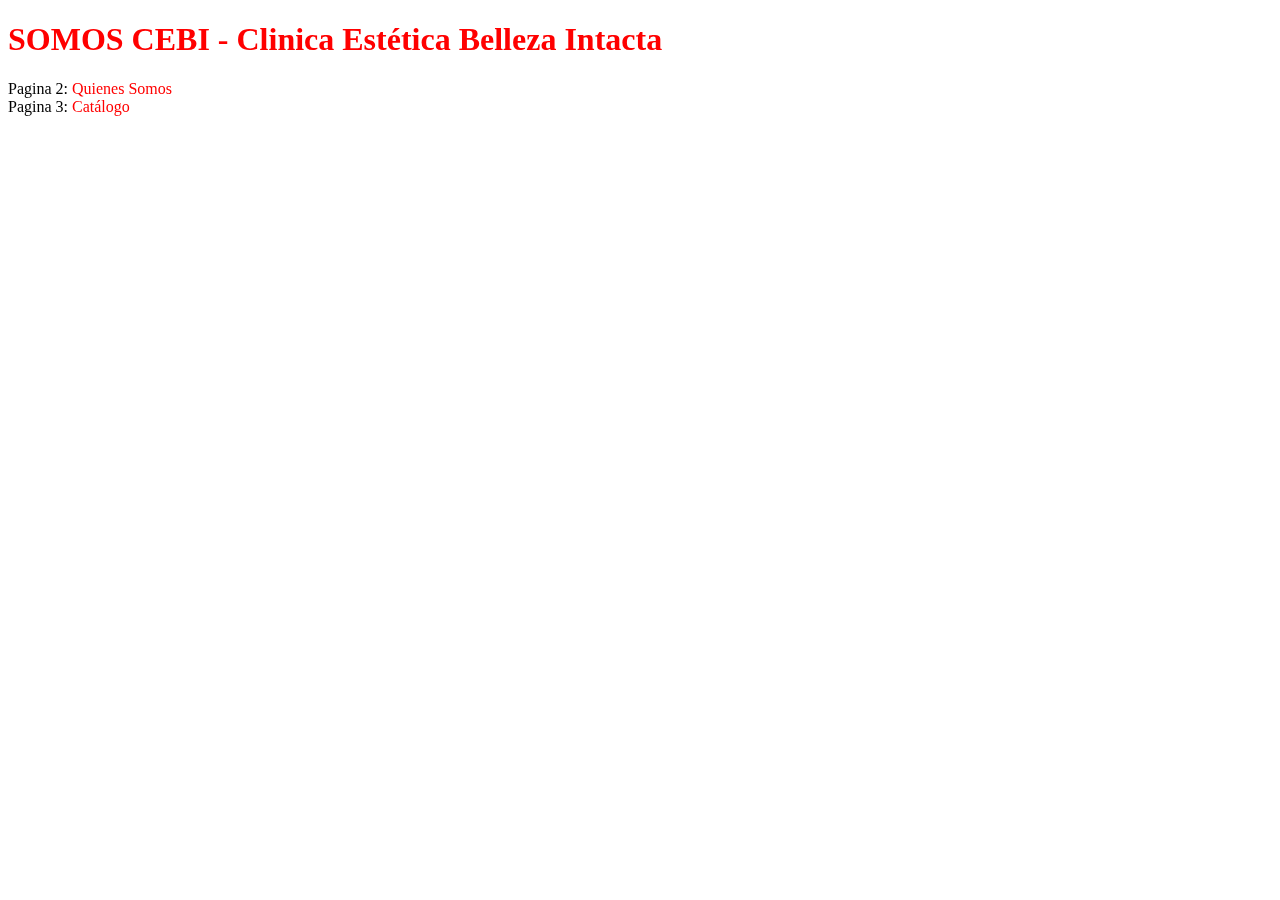
<file: index.html>
<!DOCTYPE html>
<html>
<head>
    <title>Clinica estética Belleza intacta- CEBI</title>
    <link rel="stylesheet" type="text/css" href="/estiv2.css">
</head>
<body>
    <div class="background"></div>
    <h1 style="color: red;">SOMOS CEBI - Clinica Estética Belleza Intacta </h1>
    <li>
        Pagina 2: <a href="dos.html" style="text-decoration: none; color: red;">Quienes Somos</a>
    </li>
    <li>
        Pagina 3: <a href="tres.html" style="color: red;">Catálogo</a>
    </li>
    <script src="funciones.Js"></script>
</body>
</html>
</file>
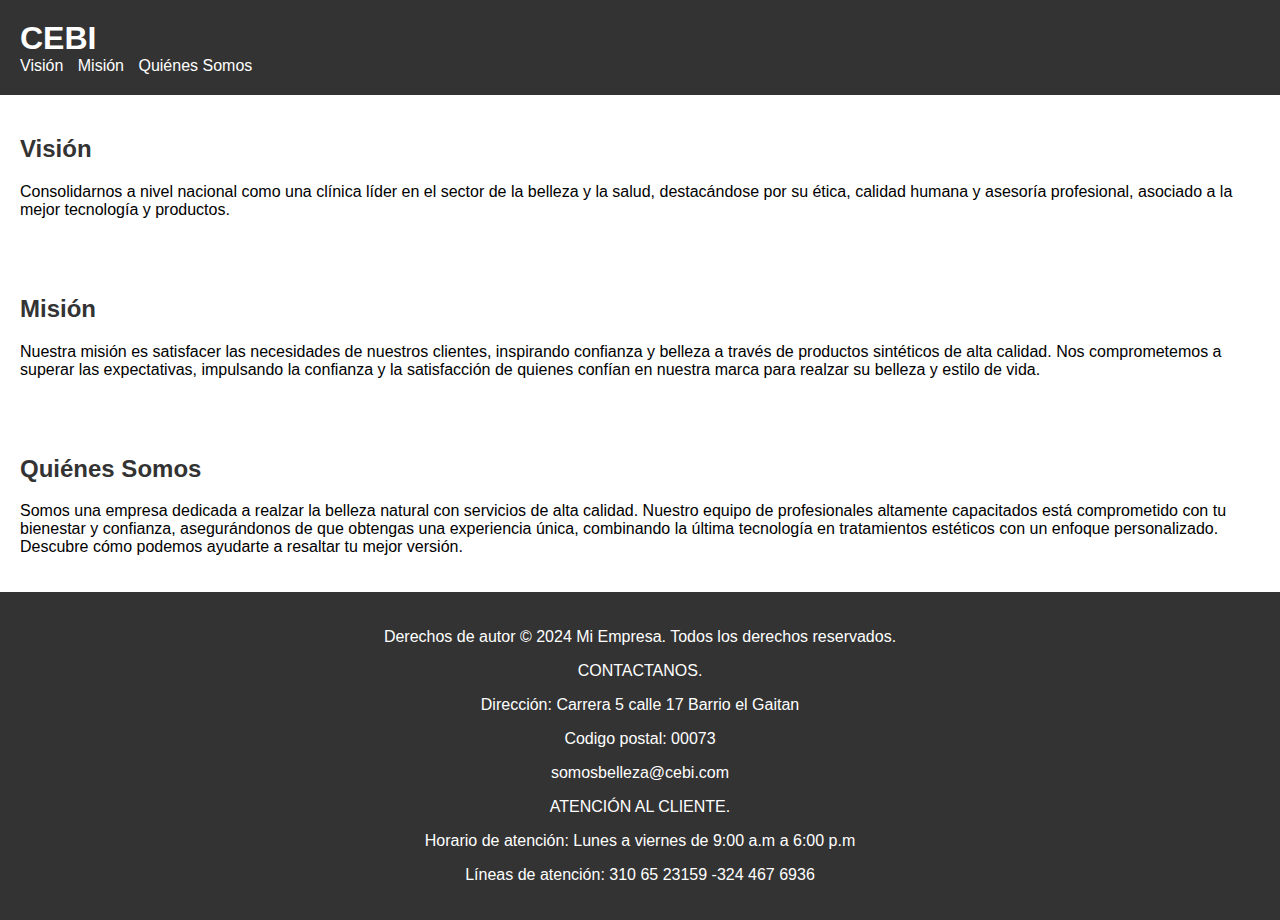
<file: dos.html>
<!DOCTYPE html>
<html>
<head>
    <link rel="stylesheet" href="/quienes.css">
    <title>CEBI</title>
</head>
<body>
    <header>
        <h1>CEBI</h1>
        <nav>
            <ul>
                <li><a href="#vision">Visión</a></li>
                <li><a href="#mision">Misión</a></li>
                <li><a href="#valores-corporativos">Quiénes Somos</a></li>
            </ul>
        </nav>
    </header>
    
    <section id="vision">
        <h2>Visión</h2>
        <p>Consolidarnos a nivel nacional como una clínica líder en el sector de la belleza y la salud, destacándose por su ética, calidad humana y asesoría profesional, asociado a la mejor tecnología y productos.</p>
    </section>

    <section id="mision">
        <h2>Misión</h2>
        <p>Nuestra misión es satisfacer las necesidades de nuestros clientes, inspirando confianza y belleza a través de productos sintéticos de alta calidad. Nos comprometemos a superar las expectativas, impulsando la confianza y la satisfacción de quienes confían en nuestra marca para realzar su belleza y estilo de vida.</p>
    </section>
    
    <section id="valores-corporativos">
        <h2>Quiénes Somos</h2>
        <p>Somos una empresa dedicada a realzar la belleza natural con servicios de alta calidad. Nuestro equipo de profesionales altamente capacitados está comprometido con tu bienestar y confianza, asegurándonos de que obtengas una experiencia única, combinando la última tecnología en tratamientos estéticos con un enfoque personalizado. Descubre cómo podemos ayudarte a resaltar tu mejor versión.</p>
    </section>
    
    <footer>
        <p>Derechos de autor &copy; 2024 Mi Empresa. Todos los derechos reservados.</p>

    <p>CONTACTANOS.</p>
    <p>Dirección: Carrera 5 calle 17 Barrio el Gaitan</p>
    <p>Codigo postal: 00073</p>
    <p>somosbelleza@cebi.com</p>

    <p>ATENCIÓN AL CLIENTE.</p>
    <p>Horario de atención: Lunes a viernes de 9:00 a.m a 6:00 p.m </p>
    <p>Líneas de atención: 310 65 23159 -324 467 6936</p>

    </footer>
</body>
</html>
</file>
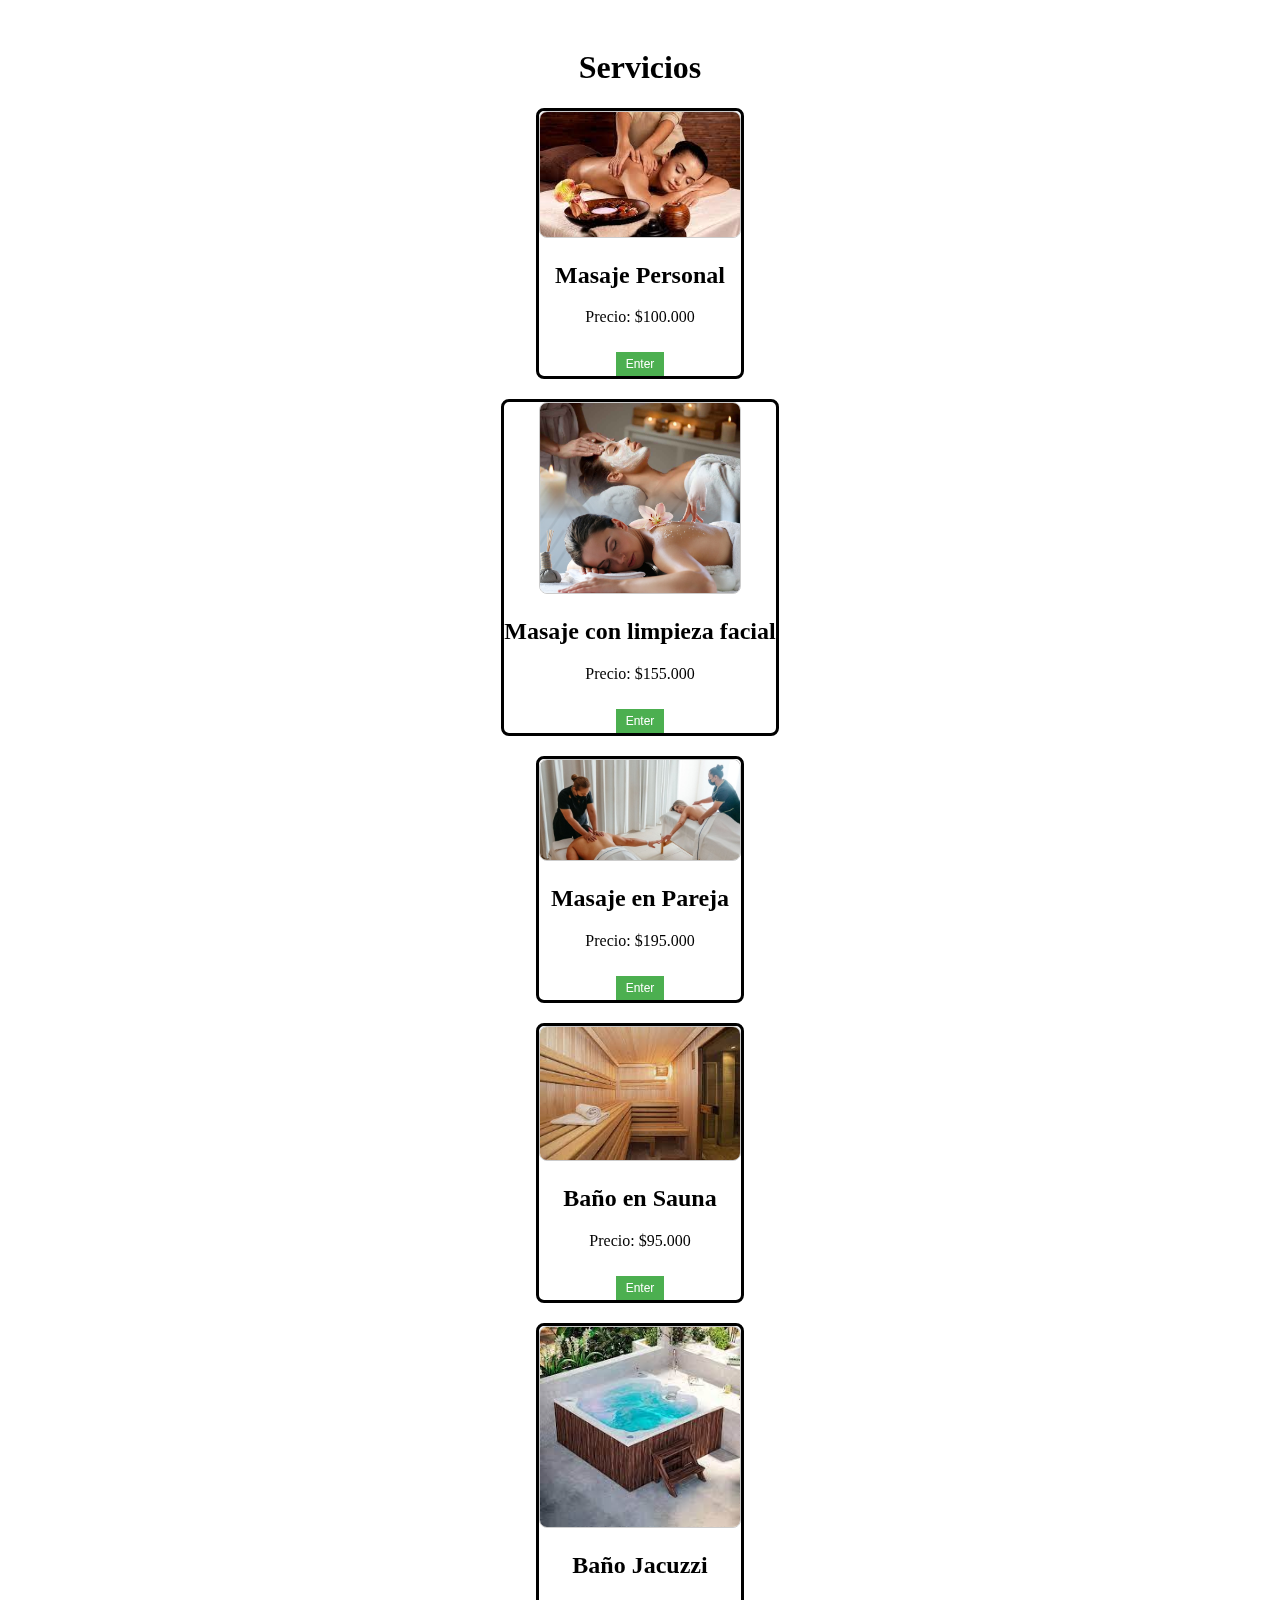
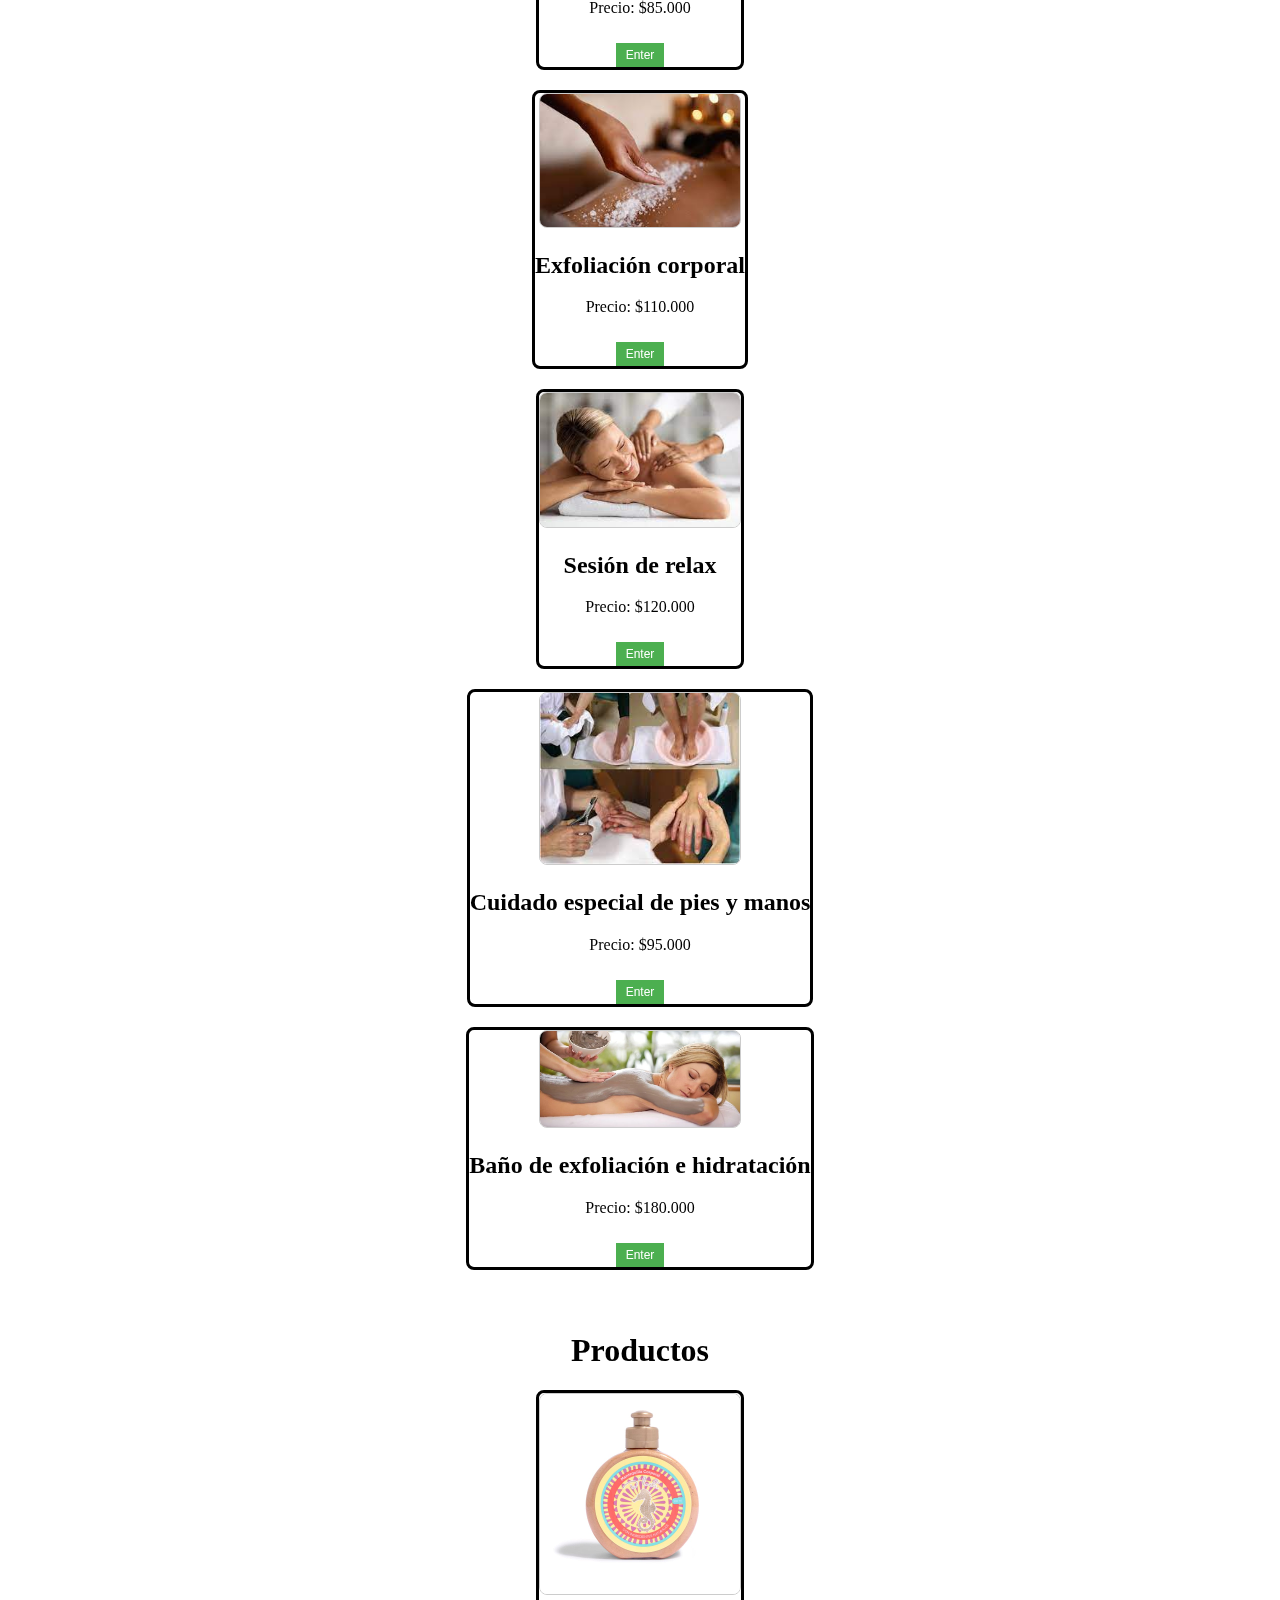
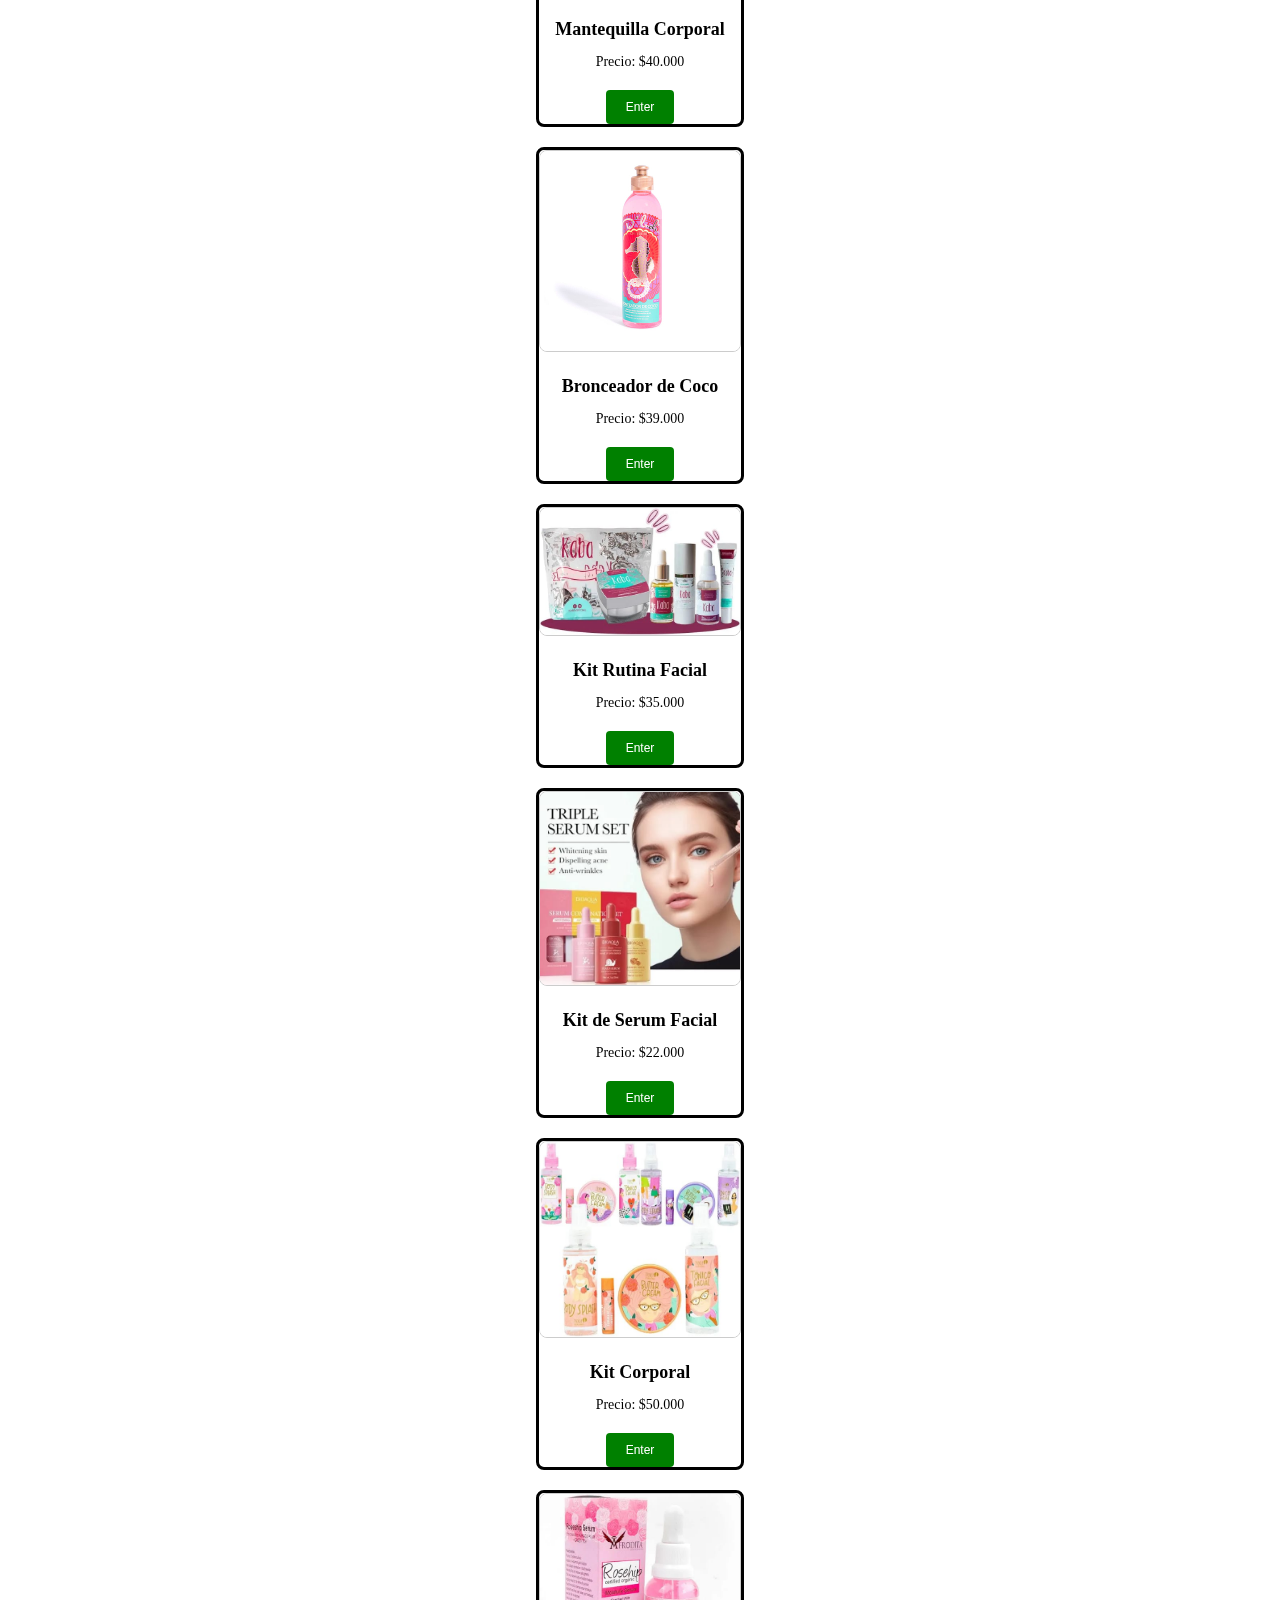
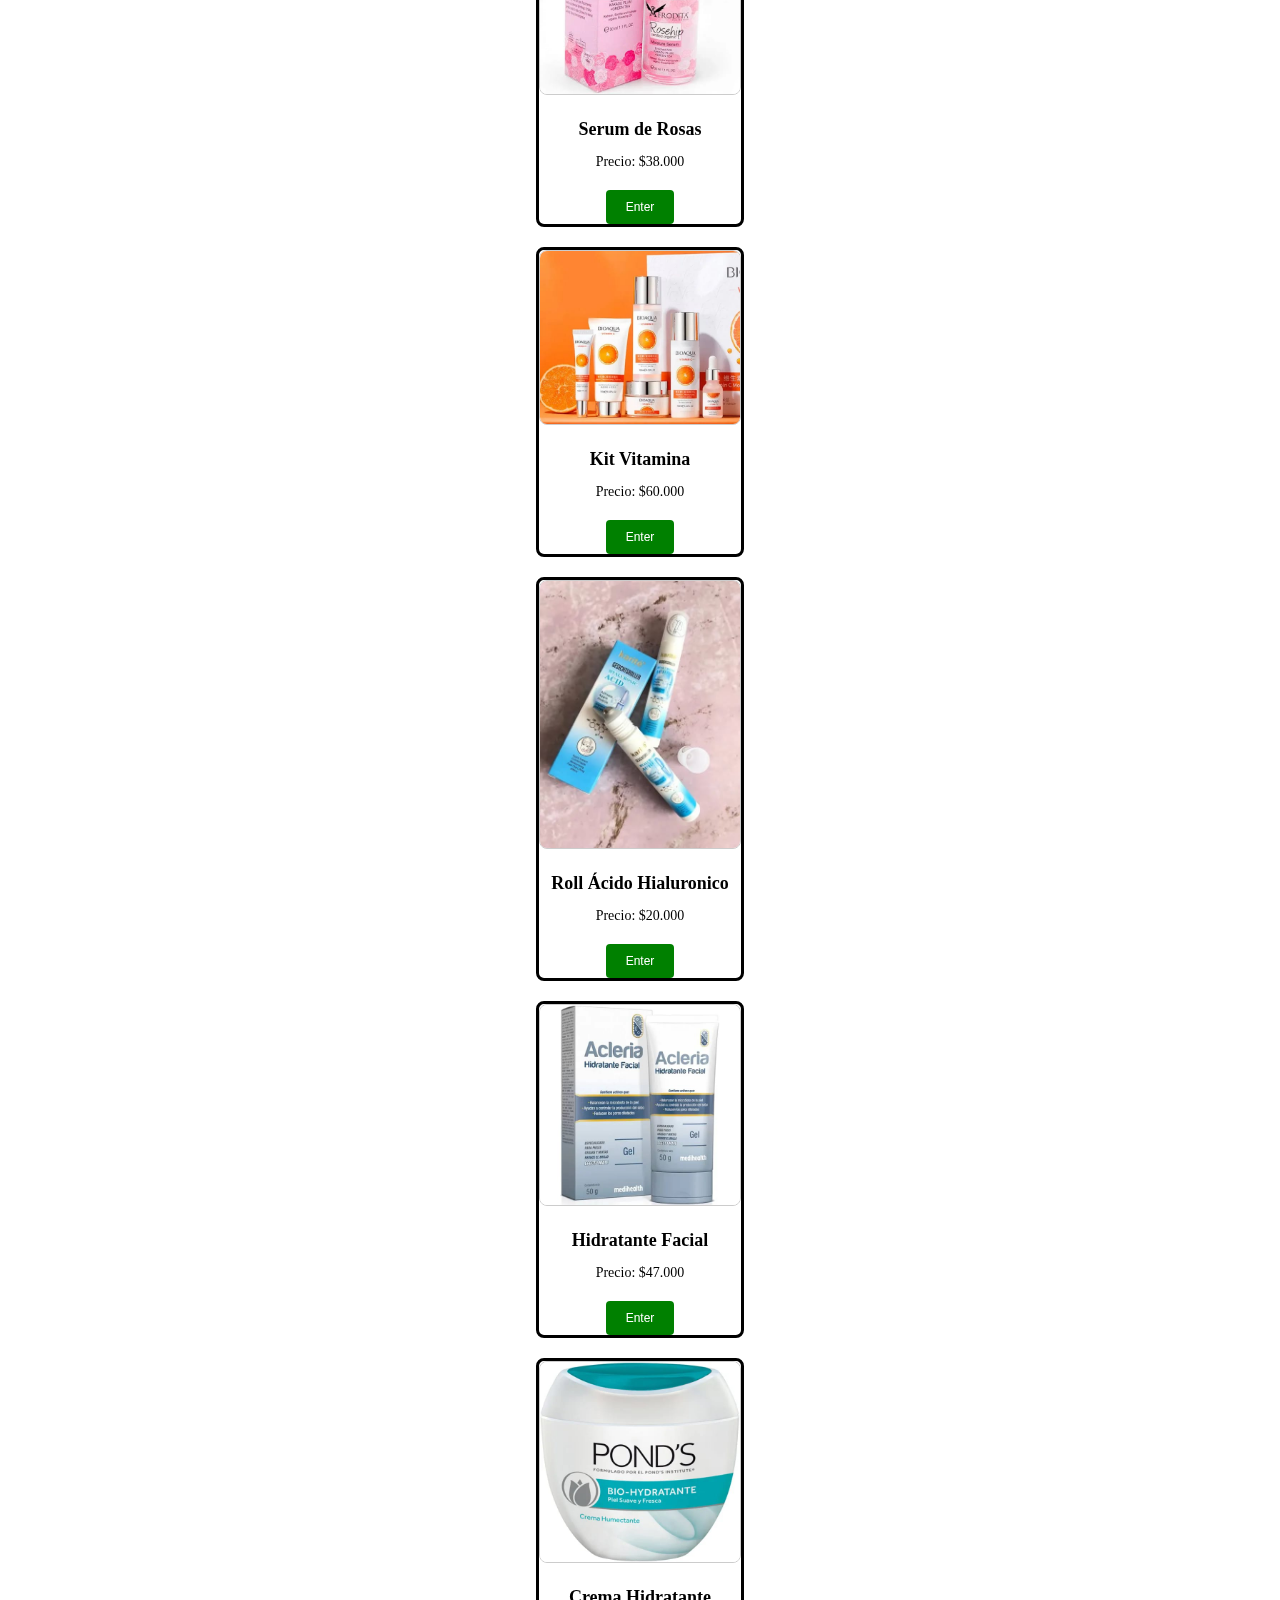
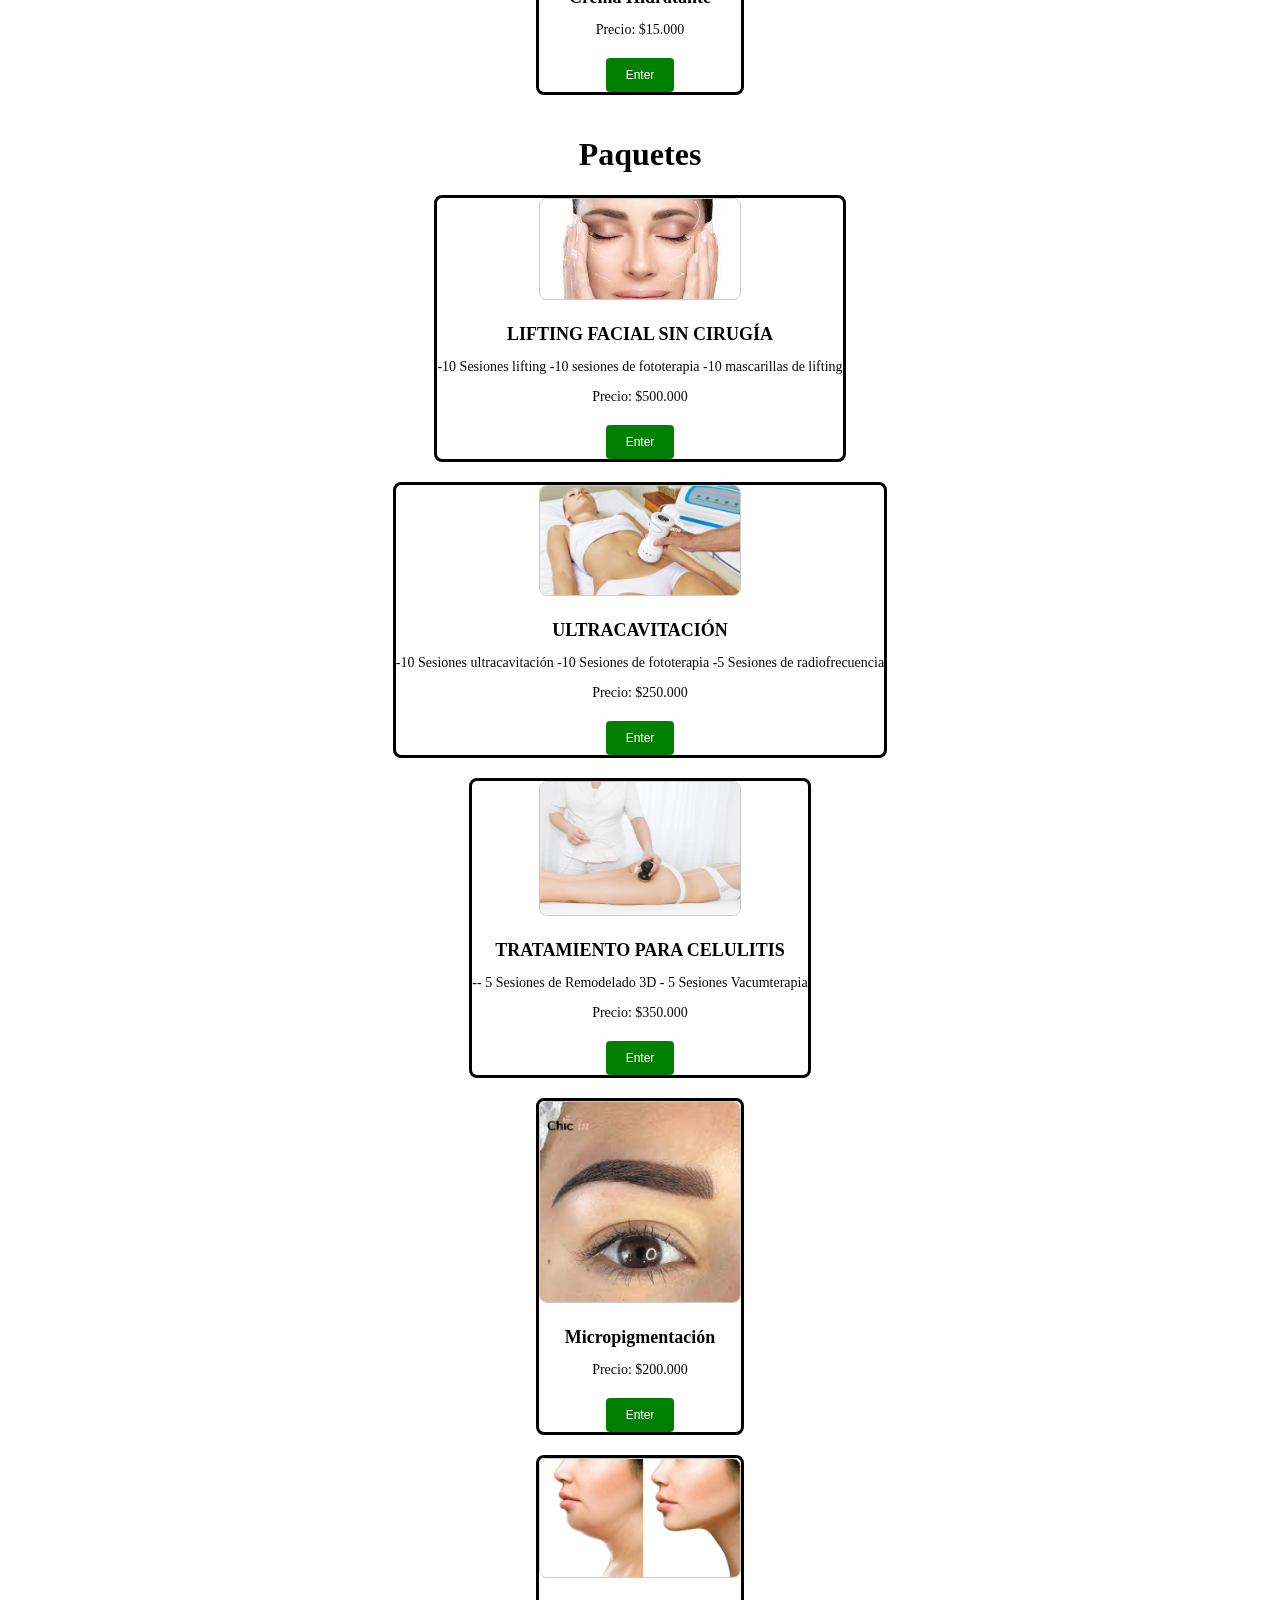
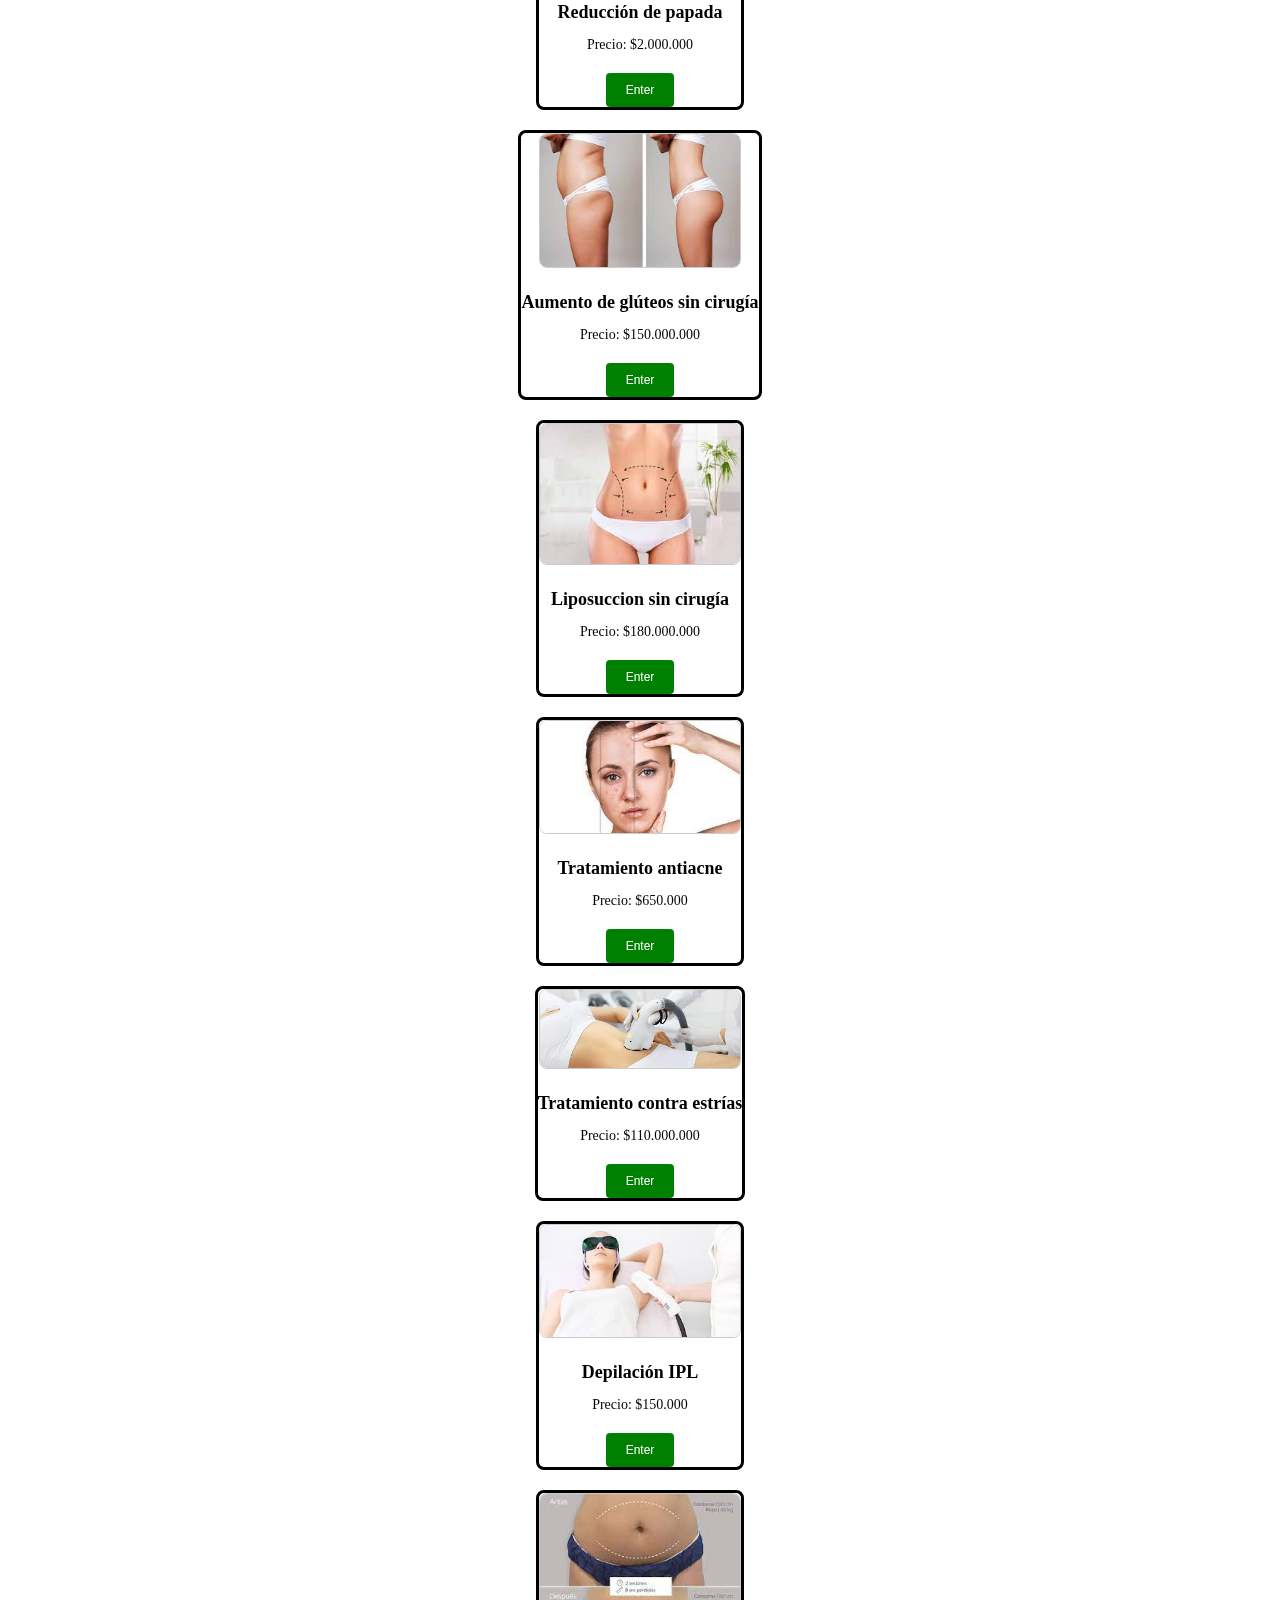
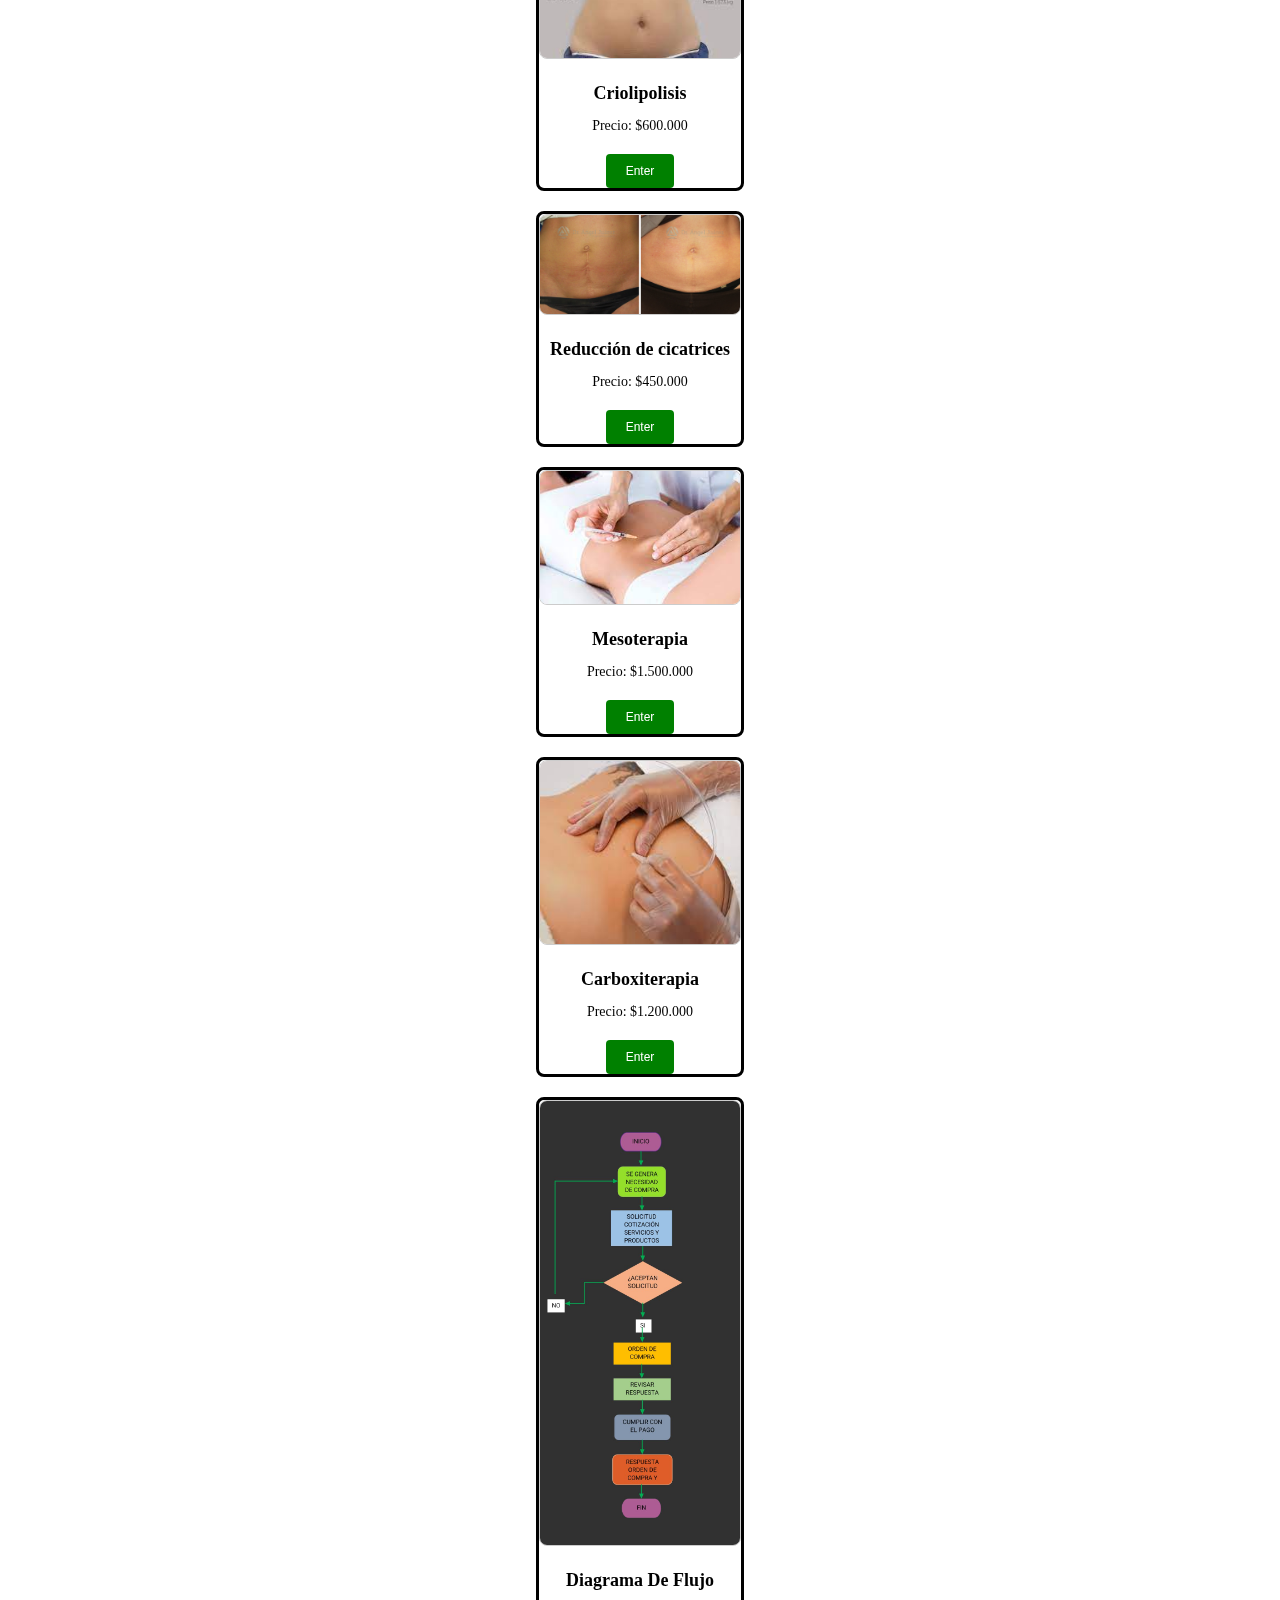
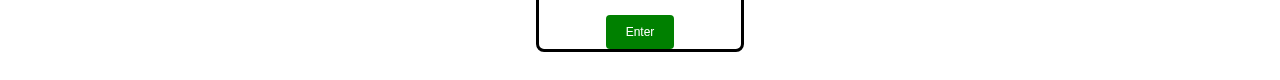
<file: tres.html>
<!DOCTYPE html>
<html>
<head>
    <title>Catálogo de Productos</title>
    <link rel="stylesheet" type="text/css" href="/prduct.css">
    <script>
        function mostrarMensaje() {
            alert('Compra exitosa!!');
        }

    </script>
</head>
<body>
    <header class="navbar">
        <h1>Catálogo de Productos y Servicios</h1>
        <nav>
            <ul>
                <li><a href="#masajes">Servicios</a></li>
                <li><a href="#articulos">Productos</a></li>
                <li><a href="#paquetes">Paquetes</a></li>
            </ul>
        </nav>
    </header>
    <section id="masajes">
    <div class="background"></div>
    <div id="catalog">
        <div class="container">
            <h1>Servicios</h1>
        </div>
        <div class="product">
            <div class="product-container">
            <img src="/img/descarga (1).jpg" alt="Producto 1">
            <h2>Masaje Personal</h2>
            <p>Precio: $100.000</p>
            <button  class="clack" type="button" onclick="mostrarMensaje()">Enter</button>
        </div>
        <div class="product">
            <div class="product-container">
            <img src="/img/Sin-titulo-2a.png" alt="Producto 2">
            <h2>Masaje con limpieza facial</h2>
            <p>Precio: $155.000</p>
            <button  class="clack" type="button" onclick="mostrarMensaje()">Enter</button>
        </div>
        <div class="product">
            <div class="product-container">
            <img src="/img/beneficios-de-recibir-un-masaje-en-pareja.jpg" alt="Producto 3">
            <h2>Masaje en Pareja</h2>
            <p>Precio: $195.000</p>
            <button  class="clack" type="button" onclick="mostrarMensaje()">Enter</button>
        </div>
        <div class="product">
            <div class="product-container">
            <img src="/img/sauna.jpg" alt="Producto 4">
            <h2>Baño en Sauna</h2>
            <p>Precio: $95.000</p>
            <button  class="clack" type="button" onclick="mostrarMensaje()">Enter</button>
        </div>
        <div class="product">
            <div class="product-container">
            <img src="/img/jJacu.jpg" alt="Producto 5">
            <h2>Baño Jacuzzi</h2>
            <p>Precio: $85.000</p>
            <button  class="clack" type="button" onclick="mostrarMensaje()">Enter</button>
        </div>
        <div class="product">
            <div class="product-container">
            <img src="/img/exyo.jpg" alt="Producto 6">
            <h2>Exfoliación corporal</h2>
            <p>Precio: $110.000</p>
            <button  class="clack" type="button" onclick="mostrarMensaje()">Enter</button>
        </div>
        <div class="product">
            <div class="product-container">
            <img src="/img/descarga.jpg" alt="Producto 7">
            <h2>Sesión de relax</h2>
            <p>Precio: $120.000</p>
            <button  class="clack" type="button" onclick="mostrarMensaje()">Enter</button>
        </div>
        <div class="product">
            <div class="product-container">
            <img src="/img/pies.jpg" alt="Producto 8">
            <h2>Cuidado especial de pies y manos</h2>
            <p>Precio: $95.000</p>
            <button  class="clack" type="button" onclick="mostrarMensaje()">Enter</button>
        </div>
        <div class="product">
              <div class="product-container">
            <img src="/img/bañoes.jpg" alt="Producto 9">
            <h2>Baño de exfoliación e hidratación</h2>
            <p>Precio: $180.000</p>
            <button  class="clack" type="button" onclick="mostrarMensaje()">Enter</button>
        </div>
    </section>
    <div class="container">
        <h1>Productos</h1>
    </div>
    <section id="articulos">
        <div class="productos">
            <div class="productos-container">
          <img src="/img/foto 1.jpeg" alt="Producto 10">
          <h2>Mantequilla Corporal</h2>
          <p>Precio: $40.000</p>
          <button  class="clack" type="button" onclick="mostrarMensaje()">Enter</button>
      </div>
      <div class="productos">
        <div class="productos-container">
      <img src="/img/foto 2.jpeg" alt="Producto 11">
      <h2>Bronceador de Coco</h2>
      <p>Precio: $39.000</p>
      <button  class="clack" type="button" onclick="mostrarMensaje()">Enter</button>
  </div>
  <div class="productos">
    <div class="productos-container">
  <img src="/img/foto3.jpeg" alt="Producto 12">
  <h2>Kit Rutina Facial</h2>
  <p>Precio: $35.000</p>
  <button  class="clack" type="button" onclick="mostrarMensaje()">Enter</button>
</div>
<div class="productos">
    <div class="productos-container">
  <img src="/img/foto 4.jpeg" alt="Producto 13">
  <h2>Kit de Serum Facial</h2>
  <p>Precio: $22.000</p>
  <button  class="clack" type="button" onclick="mostrarMensaje()">Enter</button>
</div>
<div class="productos">
    <div class="productos-container">
  <img src="/img/foto 5.jpeg" alt="Producto 14">
  <h2>Kit Corporal</h2>
  <p>Precio: $50.000</p>
  <button  class="clack" type="button" onclick="mostrarMensaje()">Enter</button>
</div>
<div class="productos">
    <div class="productos-container">
  <img src="/img/foto 6.jpeg" alt="Producto 15">
  <h2>Serum de Rosas</h2>
  <p>Precio: $38.000</p>
  <button  class="clack" type="button" onclick="mostrarMensaje()">Enter</button>
</div>
<div class="productos">
    <div class="productos-container">
  <img src="/img/foto 7.jpeg" alt="Producto 16">
  <h2>Kit Vitamina</h2>
  <p>Precio: $60.000</p>
  <button  class="clack" type="button" onclick="mostrarMensaje()">Enter</button>
</div>
<div class="productos">
    <div class="productos-container">
  <img src="/img/foto 8.jpeg" alt="Producto 17">
  <h2>Roll Ácido Hialuronico</h2>
  <p>Precio: $20.000</p>
  <button  class="clack" type="button" onclick="mostrarMensaje()">Enter</button>
</div>
<div class="productos">
    <div class="productos-container">
  <img src="/img/foto 9.jpeg" alt="Producto 18">
  <h2>Hidratante Facial</h2>
  <p>Precio: $47.000</p>
  <button  class="clack" type="button" onclick="mostrarMensaje()">Enter</button>
</div>
<div class="productos">
    <div class="productos-container">
  <img src="/img/foto 10.jpeg" alt="Producto 19">
  <h2>Crema Hidratante</h2>
  <p>Precio: $15.000</p>
  <button  class="clack" type="button" onclick="mostrarMensaje()">Enter</button>
</div>
</section>
<div class="container">
  <h1>Paquetes</h1>
</div>
<section id="paquetes">
    <div class="productos">
        <div class="productos-container">
      <img src="/img/imagen 1.jpg" alt="Producto 20">
      <h2>LIFTING FACIAL SIN CIRUGÍA</h2>
      <p>-10 Sesiones lifting 
        -10 sesiones de fototerapia 
        -10 mascarillas de lifting </p>
      <p>Precio: $500.000</p>
      <button  class="clack" type="button" onclick="mostrarMensaje()">Enter</button>
    </div>
    <div class="productos">
        <div class="productos-container">
      <img src="img/foto 12.jpg" alt="Producto 21">
      <h2>ULTRACAVITACIÓN </h2>
      <p>-10 Sesiones ultracavitación 
        -10 Sesiones de fototerapia 
        -5 Sesiones de radiofrecuencia  </p>
      <p>Precio: $250.000</p>
      <button  class="clack" type="button" onclick="mostrarMensaje()">Enter</button>
    </div>
    <div class="productos">
        <div class="productos-container">
      <img src="img/foto 13.jpg" alt="Producto 22">
      <h2>TRATAMIENTO PARA CELULITIS</h2>
      <p>-- 5 Sesiones de Remodelado 3D
        - 5 Sesiones Vacumterapia  </p>
      <p>Precio: $350.000</p>
      <button  class="clack" type="button" onclick="mostrarMensaje()">Enter</button>
    </div>
    <div class="productos">
        <div class="productos-container">
      <img src="img/foto 142.jpg" alt="Producto 23">
      <h2>Micropigmentación</h2>
      <p>Precio: $200.000</p>
      <button  class="clack" type="button" onclick="mostrarMensaje()">Enter</button>
    </div>
    <div class="productos">
        <div class="productos-container">
      <img src="img/foto 15.jpg" alt="Producto 24">
      <h2>Reducción de papada</h2>
      <p>Precio: $2.000.000</p>
      <button  class="clack" type="button" onclick="mostrarMensaje()">Enter</button>
    </div>
    <div class="productos">
        <div class="productos-container">
      <img src="img/foto 16.jpg" alt="Producto 25">
      <h2>Aumento de glúteos sin cirugía</h2>
      <p>Precio: $150.000.000</p>
      <button  class="clack" type="button" onclick="mostrarMensaje()">Enter</button>
    </div>
    <div class="productos">
        <div class="productos-container">
      <img src="img/foto 17.jpg" alt="Producto 26">
      <h2>Liposuccion sin cirugía </h2>
      <p>Precio: $180.000.000</p>
      <button  class="clack" type="button" onclick="mostrarMensaje()">Enter</button>
    </div>
    <div class="productos">
        <div class="productos-container">
      <img src="img/foto 18.jpg" alt="Producto 27">
      <h2>Tratamiento antiacne </h2>
      <p>Precio: $650.000</p>
      <button  class="clack" type="button" onclick="mostrarMensaje()">Enter</button>
    </div>
    <div class="productos">
        <div class="productos-container">
      <img src="img/foto 19.jpg" alt="Producto 28">
      <h2>Tratamiento contra estrías</h2>
      <p>Precio: $110.000.000</p>
      <button  class="clack" type="button" onclick="mostrarMensaje()">Enter</button>
    </div>
    <div class="productos">
        <div class="productos-container">
      <img src="img/foto 20.jpg" alt="Producto 29">
      <h2>Depilación IPL</h2>
      <p>Precio: $150.000</p>
      <button  class="clack" type="button" onclick="mostrarMensaje()">Enter</button>
    </div>
    <div class="productos">
        <div class="productos-container">
      <img src="img/foto 21.jpg" alt="Producto 30">
      <h2>Criolipolisis</h2>
      <p>Precio: $600.000</p>
      <button  class="clack" type="button" onclick="mostrarMensaje()">Enter</button>
    </div>
    <div class="productos">
        <div class="productos-container">
      <img src="img/foto 22.jpg" alt="Producto 31">
      <h2>Reducción de cicatrices</h2>
      <p>Precio: $450.000</p>
      <button  class="clack" type="button" onclick="mostrarMensaje()">Enter</button>
    </div>
    <div class="productos">
        <div class="productos-container">
      <img src="img/foto 23.jpg" alt="Producto 32">
      <h2>Mesoterapia</h2>
      <p>Precio: $1.500.000</p>
      <button  class="clack" type="button" onclick="mostrarMensaje()">Enter</button>
    </div>
    <div class="productos">
        <div class="productos-container">
      <img src="img/foto 24.jpg" alt="Producto 33">
      <h2>Carboxiterapia</h2>
      <p>Precio: $1.200.000</p>
      <button  class="clack" type="button" onclick="mostrarMensaje()">Enter</button>
    </div>
    <div class="productos">
      <div class="productos-container">
    <img src="/img/Diagrama.jpeg" alt="Producto 34">
    <h2>Diagrama De Flujo</h2>
    <p></p>
    <button  class="clack" type="button" onclick="mostrarMensaje()">Enter</button>
  </div>
</section>


        <script src="fintres.Js"></script>
        <script src="Buzon.Js"></script>
    </div>
</body>
</html>
</file>
<file: estiv2.css>
.background {
    position: fixed;
    top: 0;
    left: 0;
    width: 100%;
    height: 100%;
    z-index: -1;
    background-image: url('https://centrodesaludybelleza.co/wp-content/uploads/2020/10/LOGO-CENTRO-SALUD-BELLEZA-PNG-FONDO.png');
    background-size: cover;
  }
  
  @keyframes animatedBackground {
    from {
      background-position: 0 0;
    }
    to {
      background-position: 100% 0;
    }
  }
  
  .background {
    animation: animatedBackground 10s linear infinite;
  }

#chat-container {
    background-color: #f2f2f2;
    border: 1px solid #ddd;
    border-radius: 5px;
    padding: 10px;
    width: 300px;
    margin: 0 auto;
}

#messages {
    height: 200px;
    overflow-y: scroll;
    margin-bottom: 10px;
    border: 1px solid #ddd;
    padding: 5px;
}

#user-message {
    width: 100%;
    padding: 5px;
    margin-bottom: 10px;
}

#send-button {
    background-color: #4CAF50;
    color: #fff;
    border: none;
    padding: 8px 12px;
    cursor: pointer;
}

#send-button:hover {
    background-color: #45a049;
}

li a {
    text-decoration: none;
    color: #333;
}

li a:hover {
    text-decoration: underline;
}

.centered-sections {
  display: flex;
  justify-content: center;
  align-items: center;
  flex-wrap: wrap;
  gap: 20px;
}
</file>
<file: quienes.css>
body {
    font-family: Arial, sans-serif;
    margin: 0;
    padding: 0;
}

header {
    background-color: #333;
    color: #fff;
    padding: 20px;
}

h1 {
    margin: 0;
}

nav ul {
    list-style-type: none;
    margin: 0;
    padding: 0;
}

nav ul li {
    display: inline;
    margin-right: 10px;
}

nav ul li a {
    color: #fff;
    text-decoration: none;
}

section {
    padding: 20px;
}

h2 {
    color: #333;
}

footer {
    background-color: #333;
    color: #fff;
    padding: 20px;
    text-align: center;
}
</file>
<file: prduct.css>
.background {
  position: fixed;
  top: 0;
  left: 0;
  width: 100%;
  height: 100%;
  z-index: -1;
  background-image: url('https://img.freepik.com/vector-gratis/fondo-collage-dibujado-mano_23-2149576731.jpg');
  background-size: cover;
}

@keyframes animatedBackground {
  from {
    background-position: 0 0;
  }
  to {
    background-position: 100% 0;
  }
}

.background {
  animation: animatedBackground 10s linear infinite;
}

#catalog {
    max-width: 800px;
    margin: 0 auto;
    padding: 20px;
  }

  .product-container {
      text-align: center;
      margin-bottom: 20px;
      border: 3px solid black; 
      border-radius: 8px;
    
}
  
  .product {
    display: flex;
    flex-direction: column;
    justify-content: center;
    align-items: center;
  }
  
  
  .product img {
    width: 100%;
    max-width: 200px;
    height: auto;
    border-radius: 8px;
    margin-bottom: 10px;
    border: 1px solid #ccc; 
    border-radius: 8px;
  }
  
  h2 {
    margin-top: 10px;
  }
  
  button {
    background-color: #4CAF50;
    color: white;
    border: none;
    padding: 5px 10px;
    text-align: center;
    text-decoration: none;
    display: inline-block;
    font-size: 12px;
    margin-top: 10px;
    cursor: pointer;
  }

  h1 {
    color: white;
  }
  
  nav ul li a {
    color: #fff;
    text-decoration: none;
}

.navbar {
  position: fixed;
  top: 0;
  width: 100%;
  height: 60px;
  background-color: transparent;
  color: white;
  animation: fadeInDown 0.5s;
}

@keyframes fadeInDown {
  0% {
    opacity: 0;
    transform: translateY(-20px);
  }
  100% {
    opacity: 1;
    transform: translateY(0);
  }
}

.productos {
  display: flex;
  flex-direction: column;
  justify-content: center;
  align-items: center;
}

.productos-container {
  text-align: center;
  margin-bottom: 20px;
  border: 3px solid black; 
  border-radius: 8px;
}

.productos-container img {
  width: 100%;
  max-width: 200px;
  height: auto;
  border-radius: 8px;
  margin-bottom: 10px;
  border: 1px solid #ccc; 
  border-radius: 8px;
}

.productos-container h2 {
  font-size: 18px;
  margin-bottom: 10px;
}

.productos-container p {
  font-size: 14px;
  margin-bottom: 10px;
}

.productos-container button {
  padding: 10px 20px;
  background-color: green;
  color: white;
  border: none;
  border-radius: 4px;
  cursor: pointer;
}

.productos-container button:hover {
  background-color: #4CAF50;
  color: white;
  border: none;
  padding: 5px 10px;
  text-align: center;
  text-decoration: none;
  display: inline-block;
  font-size: 12px;
  margin-top: 10px;
  cursor: pointer;
}

.container h1 {
  color: black;
  text-align: center;
}
</file>
